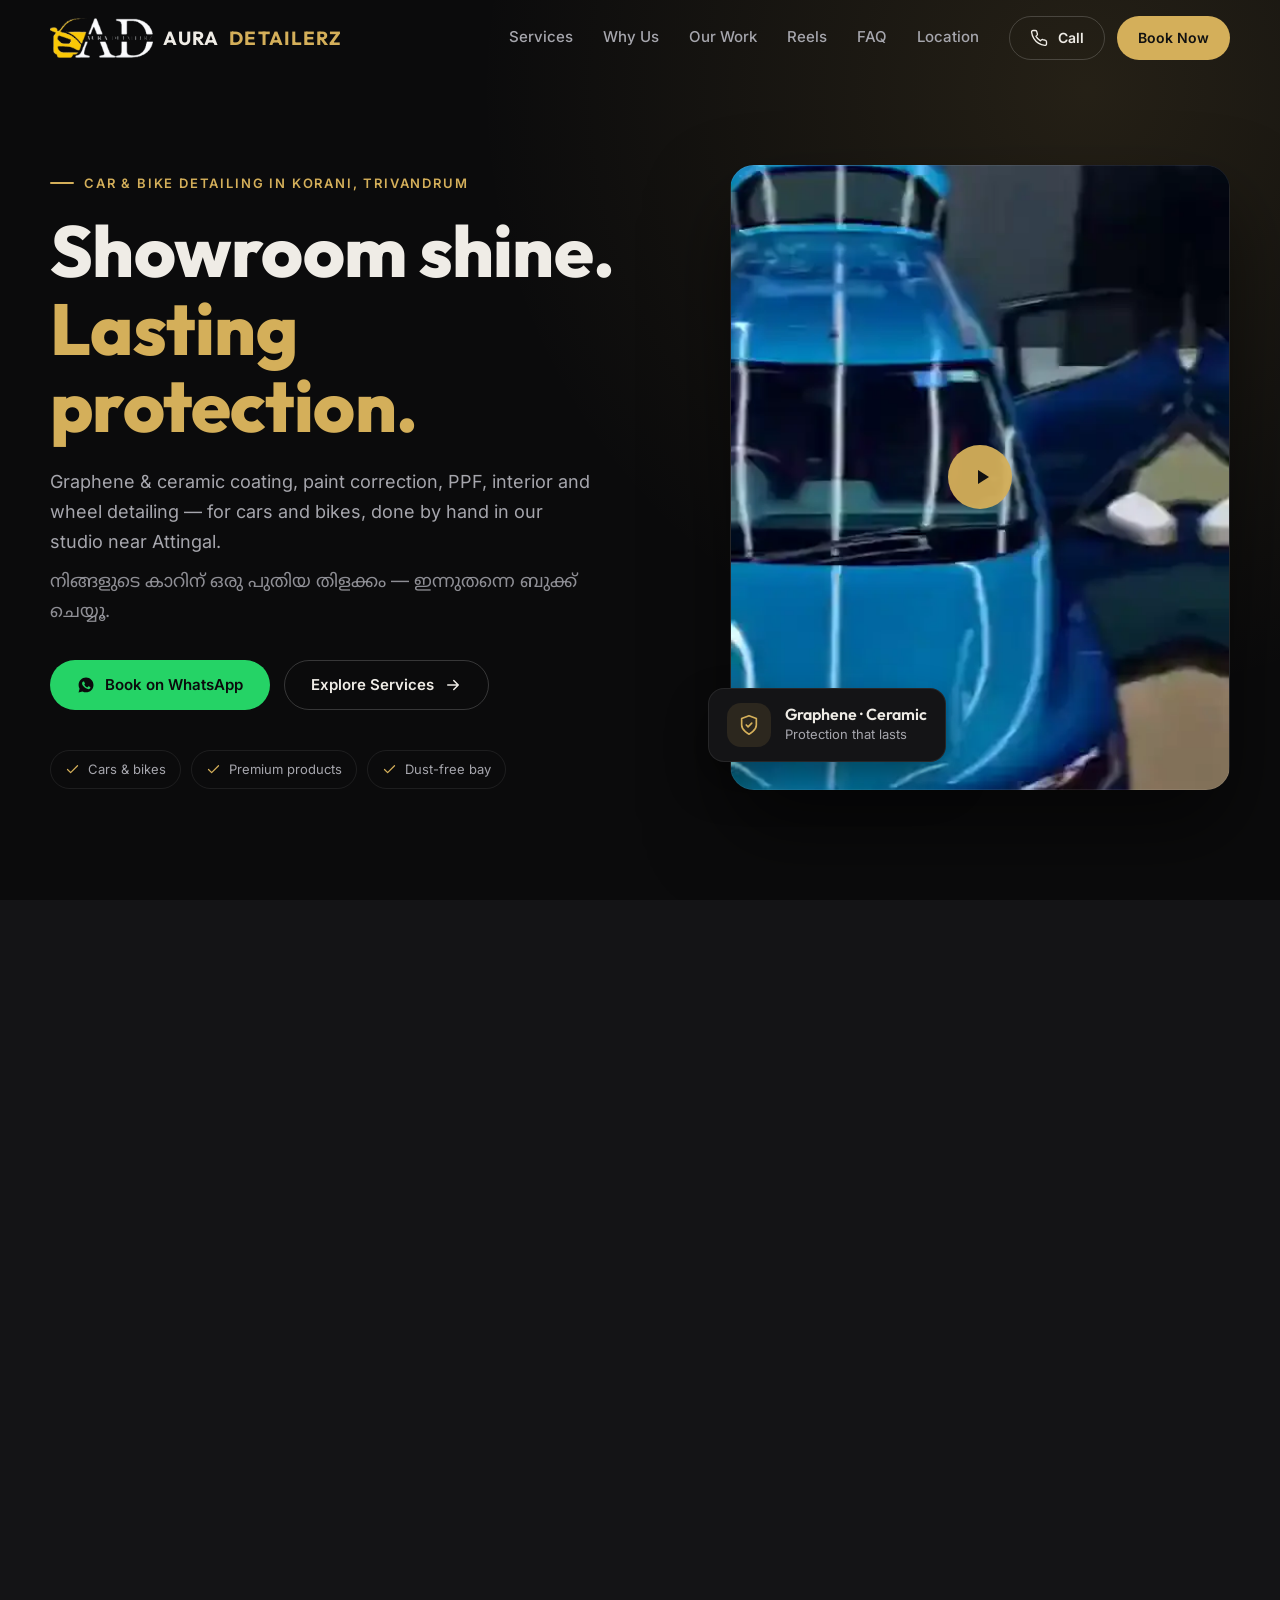
<file: index.html>
<!DOCTYPE html>
<html lang="en-IN">
<head>
<meta charset="UTF-8">
<meta http-equiv="Content-Security-Policy" content="default-src 'none'; script-src 'self'; style-src 'self'; img-src 'self' data:; media-src 'self'; font-src 'self'; connect-src 'self'; manifest-src 'self'; form-action 'none'; base-uri 'none'; object-src 'none'; frame-src 'none'; worker-src 'none'; upgrade-insecure-requests">
<meta name="referrer" content="strict-origin-when-cross-origin">
<meta name="viewport" content="width=device-width, initial-scale=1">
<title>Car &amp; Bike Detailing in Trivandrum | Aura Detailerz, Korani</title>
<meta name="description" content="Car &amp; bike detailing at Korani, Trivandrum (near Attingal): graphene &amp; ceramic coating, paint correction, PPF, interior &amp; wheel cleaning. Book on WhatsApp.">
<link rel="canonical" href="https://machinisthands.github.io/auradetailerz/">
<meta name="geo.region" content="IN-KL">
<meta name="geo.placename" content="Korani, Thiruvananthapuram">
<meta name="theme-color" content="#0B0B0C">
<meta property="og:type" content="website">
<meta property="og:site_name" content="Aura Detailerz">
<meta property="og:locale" content="en_IN">
<meta property="og:url" content="https://machinisthands.github.io/auradetailerz/">
<meta property="og:title" content="Aura Detailerz – Car &amp; Bike Detailing in Korani, Trivandrum">
<meta property="og:description" content="Graphene &amp; ceramic coating, paint correction, PPF, interior and wheel detailing. Book on WhatsApp.">
<meta property="og:image" content="https://machinisthands.github.io/auradetailerz/img/og-image.jpg">
<meta property="og:image:width" content="1200">
<meta property="og:image:height" content="630">
<meta property="og:image:alt" content="Aura Detailerz – car and bike detailing in Korani, Trivandrum">
<meta name="twitter:card" content="summary_large_image">
<link rel="icon" href="icon.png?v=4" type="image/png" sizes="192x192">
<link rel="icon" href="favicon.ico?v=4" sizes="any">
<link rel="icon" href="icon.svg?v=4" type="image/svg+xml">
<link rel="apple-touch-icon" href="apple-touch-icon.png?v=4">
<link rel="manifest" href="site.webmanifest?v=4">

<link rel="preload" as="image" href="img/hero-poster-v2.webp" fetchpriority="high">
<link rel="preload" as="font" type="font/woff2" href="fonts/inter.woff2" crossorigin>
<link rel="preload" as="font" type="font/woff2" href="fonts/outfit.woff2" crossorigin>

<script type="application/ld+json">
{
  "@context": "https://schema.org",
  "@graph": [
    {
      "@type": "WebSite",
      "@id": "https://machinisthands.github.io/auradetailerz/#website",
      "url": "https://machinisthands.github.io/auradetailerz/",
      "name": "Aura Detailerz",
      "inLanguage": "en-IN",
      "publisher": {
        "@id": "https://machinisthands.github.io/auradetailerz/#business"
      }
    },
    {
      "@type": "WebPage",
      "@id": "https://machinisthands.github.io/auradetailerz/#webpage",
      "url": "https://machinisthands.github.io/auradetailerz/",
      "name": "Car & Bike Detailing in Trivandrum | Aura Detailerz, Korani",
      "isPartOf": {
        "@id": "https://machinisthands.github.io/auradetailerz/#website"
      },
      "about": {
        "@id": "https://machinisthands.github.io/auradetailerz/#business"
      },
      "primaryImageOfPage": "https://machinisthands.github.io/auradetailerz/img/og-image.jpg",
      "inLanguage": "en-IN"
    },
    {
      "@type": "AutoWash",
      "@id": "https://machinisthands.github.io/auradetailerz/#business",
      "name": "Aura Detailerz",
      "description": "Car and bike detailing studio offering graphene and ceramic coating, paint correction, PPF, interior, wheel and bike detailing.",
      "url": "https://machinisthands.github.io/auradetailerz/",
      "logo": "https://machinisthands.github.io/auradetailerz/img/logo.png",
      "image": [
        "https://machinisthands.github.io/auradetailerz/img/og-image.jpg",
        "https://machinisthands.github.io/auradetailerz/img/kwid-front.webp",
        "https://machinisthands.github.io/auradetailerz/img/bike-ktm.webp",
        "https://machinisthands.github.io/auradetailerz/img/graphene-coating.webp"
      ],
      "telephone": "+91-80895-90368",
      "email": "auradetailerz@gmail.com",
      "address": {
        "@type": "PostalAddress",
        "streetAddress": "Pukayilathoppu, Korani",
        "addressLocality": "Thiruvananthapuram",
        "addressRegion": "Kerala",
        "addressCountry": "IN"
      },
      "areaServed": [
        {
          "@type": "City",
          "name": "Thiruvananthapuram"
        },
        {
          "@type": "City",
          "name": "Attingal"
        }
      ],
      "hasMap": "https://share.google/nrnpGfa8732DpCfRe",
      "sameAs": [
        "https://www.instagram.com/aura_detailerz"
      ],
      "contactPoint": [
        {
          "@type": "ContactPoint",
          "telephone": "+91-80895-90368",
          "contactType": "customer service",
          "availableLanguage": [
            "en",
            "ml"
          ]
        },
        {
          "@type": "ContactPoint",
          "telephone": "+91-90377-42115",
          "contactType": "reservations",
          "availableLanguage": [
            "en",
            "ml"
          ]
        }
      ],
      "hasOfferCatalog": {
        "@type": "OfferCatalog",
        "name": "Detailing services",
        "itemListElement": [
          {
            "@type": "Offer",
            "itemOffered": {
              "@type": "Service",
              "name": "Graphene & Ceramic Coating"
            }
          },
          {
            "@type": "Offer",
            "itemOffered": {
              "@type": "Service",
              "name": "Paint Correction"
            }
          },
          {
            "@type": "Offer",
            "itemOffered": {
              "@type": "Service",
              "name": "PPF Installation"
            }
          },
          {
            "@type": "Offer",
            "itemOffered": {
              "@type": "Service",
              "name": "Interior Detailing"
            }
          },
          {
            "@type": "Offer",
            "itemOffered": {
              "@type": "Service",
              "name": "Wheel & Tyre Detailing"
            }
          },
          {
            "@type": "Offer",
            "itemOffered": {
              "@type": "Service",
              "name": "Bike Detailing"
            }
          },
          {
            "@type": "Offer",
            "itemOffered": {
              "@type": "Service",
              "name": "Full Detail Package"
            }
          }
        ]
      },
      "alternateName": "Aura Detailerz Korani"
    },
    {
      "@type": "FAQPage",
      "@id": "https://machinisthands.github.io/auradetailerz/#faq",
      "mainEntity": [
        {
          "@type": "Question",
          "name": "Ceramic coating or PPF — which one do I need?",
          "acceptedAnswer": {
            "@type": "Answer",
            "text": "Ceramic coating adds gloss and makes the paint easy to clean. PPF is a physical film that protects against stone chips and scratches. Many owners combine both: PPF on high-impact areas, ceramic on the rest. We'll advise after inspecting your car."
          }
        },
        {
          "@type": "Question",
          "name": "Ceramic or graphene coating — what's the difference?",
          "acceptedAnswer": {
            "@type": "Answer",
            "text": "Both add gloss and a protective, water-repellent layer. Graphene coatings are a newer formulation known for strong water beading. We'll recommend the right one for your car and budget."
          }
        },
        {
          "@type": "Question",
          "name": "Do you detail bikes too?",
          "acceptedAnswer": {
            "@type": "Answer",
            "text": "Yes — from cruisers like the Royal Enfield Continental GT to superbikes like the KTM Duke. Foam wash, degreasing and coating are all available for bikes."
          }
        },
        {
          "@type": "Question",
          "name": "How long will my car be at the studio?",
          "acceptedAnswer": {
            "@type": "Answer",
            "text": "It depends on the service and your car's condition. Interior detailing is usually quicker; paint correction and coating jobs need more time for prep and curing. We'll give you a clear timeline when you book."
          }
        },
        {
          "@type": "Question",
          "name": "How do I book?",
          "acceptedAnswer": {
            "@type": "Answer",
            "text": "Use the booking form, message us on WhatsApp, or call either number. We'll confirm a slot and share the price before starting."
          }
        }
      ]
    },
    {
      "@type": "VideoObject",
      "name": "Renault Kwid transformation",
      "description": "Exterior and interior detailing of a Renault Kwid at Aura Detailerz.",
      "thumbnailUrl": "https://machinisthands.github.io/auradetailerz/img/kwid-front-400.webp",
      "contentUrl": "https://machinisthands.github.io/auradetailerz/video/kwid.mp4",
      "uploadDate": "2026-11-18",
      "duration": "PT35S",
      "publisher": {
        "@id": "https://machinisthands.github.io/auradetailerz/#business"
      }
    },
    {
      "@type": "VideoObject",
      "name": "Graphene coating water beading test",
      "description": "Water beading on blue paint after a graphene coating at Aura Detailerz.",
      "thumbnailUrl": "https://machinisthands.github.io/auradetailerz/img/graphene-coating-400.webp",
      "contentUrl": "https://machinisthands.github.io/auradetailerz/video/graphene.mp4",
      "uploadDate": "2026-11-18",
      "duration": "PT26S",
      "publisher": {
        "@id": "https://machinisthands.github.io/auradetailerz/#business"
      }
    },
    {
      "@type": "VideoObject",
      "name": "Wheel deep clean with iron remover",
      "description": "Alloy wheel decontamination with iron remover, foam and brushes (2x speed).",
      "thumbnailUrl": "https://machinisthands.github.io/auradetailerz/img/wheel-after-400.webp",
      "contentUrl": "https://machinisthands.github.io/auradetailerz/video/wheels.mp4",
      "uploadDate": "2026-11-18",
      "duration": "PT31S",
      "publisher": {
        "@id": "https://machinisthands.github.io/auradetailerz/#business"
      }
    },
    {
      "@type": "VideoObject",
      "name": "Royal Enfield Continental GT foam wash",
      "description": "Foam wash and detailing of a Royal Enfield Continental GT.",
      "thumbnailUrl": "https://machinisthands.github.io/auradetailerz/img/bike-re.webp",
      "contentUrl": "https://machinisthands.github.io/auradetailerz/video/bike-wash.mp4",
      "uploadDate": "2026-11-18",
      "duration": "PT25S",
      "publisher": {
        "@id": "https://machinisthands.github.io/auradetailerz/#business"
      }
    }
  ]
}
</script>

<link rel="stylesheet" href="css/style.css?v=8">
<script src="js/app.js?v=3" defer></script>
</head>
<body>
<svg class="sprite" width="0" height="0" aria-hidden="true">
  <symbol id="i-wa" viewBox="0 0 24 24"><path fill="currentColor" d="M12.04 2C6.58 2 2.13 6.45 2.13 11.91c0 1.75.46 3.45 1.32 4.95L2.05 22l5.25-1.38a9.9 9.9 0 0 0 4.74 1.21h.01c5.46 0 9.91-4.45 9.91-9.91C21.96 6.45 17.5 2 12.04 2Zm5.8 14.13c-.24.69-1.42 1.32-1.95 1.37-.5.05-.97.24-3.28-.68-2.78-1.1-4.54-3.95-4.68-4.13-.13-.18-1.12-1.49-1.12-2.84 0-1.35.71-2.02.96-2.29.25-.27.55-.34.73-.34h.52c.17 0 .4-.06.62.47.24.56.79 1.92.86 2.06.07.14.11.3.02.48-.09.18-.14.3-.27.46-.14.16-.29.36-.41.48-.14.14-.28.29-.12.56.16.27.71 1.17 1.52 1.9 1.05.93 1.93 1.22 2.2 1.36.27.14.43.11.59-.07.16-.18.68-.79.86-1.06.18-.27.36-.23.61-.14.25.09 1.58.75 1.85.88.27.14.45.2.52.32.07.11.07.66-.17 1.35Z"/></symbol>
  <symbol id="i-phone" viewBox="0 0 24 24"><path fill="none" stroke="currentColor" stroke-width="1.8" stroke-linecap="round" stroke-linejoin="round" d="M22 16.9v3a2 2 0 0 1-2.2 2 19.8 19.8 0 0 1-8.6-3.1 19.5 19.5 0 0 1-6-6A19.8 19.8 0 0 1 2.1 4.2 2 2 0 0 1 4.1 2h3a2 2 0 0 1 2 1.7c.1.9.4 1.8.7 2.7a2 2 0 0 1-.5 2.1L8 9.8a16 16 0 0 0 6 6l1.3-1.3a2 2 0 0 1 2.1-.4c.9.3 1.8.6 2.7.7a2 2 0 0 1 1.7 2Z"/></symbol>
  <symbol id="i-shield" viewBox="0 0 24 24"><path fill="none" stroke="currentColor" stroke-width="1.8" stroke-linejoin="round" d="M12 22s8-4 8-10V5l-8-3-8 3v7c0 6 8 10 8 10Z"/><path fill="none" stroke="currentColor" stroke-width="1.8" stroke-linecap="round" stroke-linejoin="round" d="m9 12 2 2 4-4"/></symbol>
  <symbol id="i-spark" viewBox="0 0 24 24"><path fill="none" stroke="currentColor" stroke-width="1.8" stroke-linejoin="round" d="M12 3l1.9 5.1L19 10l-5.1 1.9L12 17l-1.9-5.1L5 10l5.1-1.9L12 3ZM19 15l.8 2.2L22 18l-2.2.8L19 21l-.8-2.2L16 18l2.2-.8L19 15Z"/></symbol>
  <symbol id="i-layers" viewBox="0 0 24 24"><path fill="none" stroke="currentColor" stroke-width="1.8" stroke-linejoin="round" d="m12 2 10 5-10 5L2 7l10-5Z"/><path fill="none" stroke="currentColor" stroke-width="1.8" stroke-linejoin="round" d="m2 12 10 5 10-5M2 17l10 5 10-5"/></symbol>
  <symbol id="i-seat" viewBox="0 0 24 24"><path fill="none" stroke="currentColor" stroke-width="1.8" stroke-linecap="round" stroke-linejoin="round" d="M7 3h6a2 2 0 0 1 2 2v7H9L7 5V3ZM5 12h12a2 2 0 0 1 2 2v2H7a2 2 0 0 1-2-2v-2ZM8 16v5M16 16v5"/></symbol>
  <symbol id="i-wheel" viewBox="0 0 24 24"><circle cx="12" cy="12" r="9" fill="none" stroke="currentColor" stroke-width="1.8"/><circle cx="12" cy="12" r="2.5" fill="none" stroke="currentColor" stroke-width="1.8"/><path fill="none" stroke="currentColor" stroke-width="1.8" stroke-linecap="round" d="M12 3v6.5M12 14.5V21M3 12h6.5M14.5 12H21M5.6 5.6l4.6 4.6M13.8 13.8l4.6 4.6M18.4 5.6l-4.6 4.6M10.2 13.8l-4.6 4.6"/></symbol>
  <symbol id="i-bike" viewBox="0 0 24 24"><circle cx="5.5" cy="16" r="3.5" fill="none" stroke="currentColor" stroke-width="1.8"/><circle cx="18.5" cy="16" r="3.5" fill="none" stroke="currentColor" stroke-width="1.8"/><path fill="none" stroke="currentColor" stroke-width="1.8" stroke-linecap="round" stroke-linejoin="round" d="M5.5 16 9 9h6l3.5 7M15 9l-1.5-3H11M9 9l3 7h2"/></symbol>
  <symbol id="i-car" viewBox="0 0 24 24"><path fill="none" stroke="currentColor" stroke-width="1.8" stroke-linecap="round" stroke-linejoin="round" d="M5 17H3v-5l2-5h14l2 5v5h-2M5 12h14"/><circle cx="7.5" cy="17" r="2" fill="none" stroke="currentColor" stroke-width="1.8"/><circle cx="16.5" cy="17" r="2" fill="none" stroke="currentColor" stroke-width="1.8"/></symbol>
  <symbol id="i-check" viewBox="0 0 24 24"><path fill="none" stroke="currentColor" stroke-width="2" stroke-linecap="round" stroke-linejoin="round" d="M20 6 9 17l-5-5"/></symbol>
  <symbol id="i-pin" viewBox="0 0 24 24"><path fill="none" stroke="currentColor" stroke-width="1.8" stroke-linejoin="round" d="M12 22s7-6.2 7-12a7 7 0 1 0-14 0c0 5.8 7 12 7 12Z"/><circle cx="12" cy="10" r="2.5" fill="none" stroke="currentColor" stroke-width="1.8"/></symbol>
  <symbol id="i-ig" viewBox="0 0 24 24"><rect x="2.5" y="2.5" width="19" height="19" rx="5.5" fill="none" stroke="currentColor" stroke-width="1.8"/><circle cx="12" cy="12" r="4.2" fill="none" stroke="currentColor" stroke-width="1.8"/><circle cx="17.6" cy="6.4" r="1.2" fill="currentColor"/></symbol>
  <symbol id="i-mail" viewBox="0 0 24 24"><rect x="3" y="5" width="18" height="14" rx="2.5" fill="none" stroke="currentColor" stroke-width="1.8"/><path fill="none" stroke="currentColor" stroke-width="1.8" stroke-linejoin="round" d="m3.5 6.5 8.5 7 8.5-7"/></symbol>
  <symbol id="i-dust" viewBox="0 0 24 24"><path fill="none" stroke="currentColor" stroke-width="1.8" stroke-linecap="round" d="M3 7h12a3 3 0 1 0-3-3M3 12h16a3 3 0 1 1-3 3M3 17h8"/></symbol>
  <symbol id="i-award" viewBox="0 0 24 24"><circle cx="12" cy="9" r="6" fill="none" stroke="currentColor" stroke-width="1.8"/><path fill="none" stroke="currentColor" stroke-width="1.8" stroke-linejoin="round" d="M8.5 14 7 22l5-3 5 3-1.5-8"/></symbol>
  <symbol id="i-arrow" viewBox="0 0 24 24"><path fill="none" stroke="currentColor" stroke-width="2" stroke-linecap="round" stroke-linejoin="round" d="M5 12h14M13 6l6 6-6 6"/></symbol>
  <symbol id="i-menu" viewBox="0 0 24 24"><path fill="none" stroke="currentColor" stroke-width="2" stroke-linecap="round" d="M4 7h16M4 12h16M4 17h16"/></symbol>
</svg>

<a class="skip" href="#main">Skip to content</a>

<header class="site-header" id="header">
  <a href="#top" class="brand" aria-label="Aura Detailerz – home"><img src="img/logo.png" alt="" width="103" height="40">AURA <span>DETAILERZ</span></a>
  <nav class="nav" aria-label="Main">
    <a href="#services">Services</a>
    <a href="#why">Why Us</a>
    <a href="#work">Our Work</a>
    <a href="#reels">Reels</a>
    <a href="#faq">FAQ</a>
    <a href="#location">Location</a>
  </nav>
  <a href="tel:+919037742115" class="btn btn-outline"><svg aria-hidden="true"><use href="#i-phone"/></svg>Call</a>
  <a href="#book" class="btn btn-gold">Book Now</a>
  <button class="menu-btn" id="menuBtn" type="button" aria-label="Open menu" aria-controls="drawer" aria-expanded="false"><svg aria-hidden="true"><use href="#i-menu"/></svg></button>
</header>

<dialog class="drawer" id="drawer" aria-label="Menu">
  <form method="dialog"><button class="close" aria-label="Close menu">×</button></form>
  <nav aria-label="Mobile">
    <a href="#services">Services</a>
    <a href="#why">Why Us</a>
    <a href="#process">Process</a>
    <a href="#work">Our Work</a>
    <a href="#reels">Reels</a>
    <a href="#faq">FAQ</a>
    <a href="#location">Location</a>
  </nav>
  <a href="#book" class="btn btn-gold">Book a Session</a>
  <a href="tel:+919037742115" class="btn btn-outline"><svg aria-hidden="true"><use href="#i-phone"/></svg>+91 90377 42115</a>
</dialog>

<main id="main">

<section class="hero" id="top" aria-labelledby="hero-title">
  <div>
    <h1 class="eyebrow" id="hero-title">Car &amp; bike detailing in Korani, Trivandrum</h1>
    <p class="tagline">Showroom shine.<br><em>Lasting protection.</em></p>
    <p class="hero-sub">Graphene &amp; ceramic coating, paint correction, PPF, interior and wheel detailing — for cars and bikes, done by hand in our studio near Attingal.</p>
    <p class="hero-sub hero-ml" lang="ml">നിങ്ങളുടെ കാറിന് ഒരു പുതിയ തിളക്കം — ഇന്നുതന്നെ ബുക്ക് ചെയ്യൂ.</p>
    <p class="actions">
      <a href="https://wa.me/919037742115?text=Hi%20Aura%20Detailerz%2C%20I%20want%20to%20book%20a%20detailing%20session." target="_blank" rel="noopener noreferrer" class="btn btn-wa"><svg aria-hidden="true"><use href="#i-wa"/></svg>Book on WhatsApp</a>
      <a href="#services" class="btn btn-outline">Explore Services <svg aria-hidden="true"><use href="#i-arrow"/></svg></a>
    </p>
    <ul class="chips">
      <li><svg aria-hidden="true"><use href="#i-check"/></svg>Cars &amp; bikes</li>
      <li><svg aria-hidden="true"><use href="#i-check"/></svg>Premium products</li>
      <li><svg aria-hidden="true"><use href="#i-check"/></svg>Dust-free bay</li>
    </ul>
  </div>
  <figure class="hero-media">
    <video id="heroVideo" src="video/hero-v2.mp4" poster="img/hero-poster-v2.webp" width="480" height="854" autoplay muted loop playsinline preload="auto" aria-label="Cars and bikes being detailed at Aura Detailerz – tap to play or pause"></video>
    <figcaption><svg class="ico" aria-hidden="true"><use href="#i-shield"/></svg><span><b>Graphene · Ceramic</b>Protection that lasts</span></figcaption>
  </figure>
</section>

<section class="alt" id="services" aria-labelledby="services-title">
  <header class="section-head reveal">
    <p class="eyebrow">What we do</p>
    <h2 id="services-title">Car &amp; bike <span class="gold">detailing services</span></h2>
    <p class="lead">Professional car detailing in Trivandrum — every vehicle gets an inspection first, so we only recommend what your paint and interior actually need.</p>
  </header>
  <ul class="svc-grid">
    <li class="svc reveal">
      <svg class="ico" aria-hidden="true"><use href="#i-shield"/></svg>
      <h3>Graphene &amp; Ceramic Coating</h3>
      <p>A hard, glossy layer that makes water bead and roll off, guards against UV fading and makes washing easy.</p>
      <ul><li>Deep gloss finish</li><li>Strong water beading</li></ul>
      <a href="#book" data-service="Graphene / Ceramic Coating">Get a quote</a>
    </li>
    <li class="svc reveal">
      <svg class="ico" aria-hidden="true"><use href="#i-spark"/></svg>
      <h3>Paint Correction</h3>
      <p>Machine polishing in stages to remove swirl marks, light scratches and oxidation.</p>
      <ul><li>Swirl &amp; scratch removal</li><li>Restores depth and clarity</li></ul>
      <a href="#book" data-service="Paint Correction">Get a quote</a>
    </li>
    <li class="svc reveal">
      <svg class="ico" aria-hidden="true"><use href="#i-layers"/></svg>
      <h3>PPF Installation</h3>
      <p>Clear paint protection film that takes the hit from stone chips and road debris.</p>
      <ul><li>Full body or high-impact areas</li><li>Near-invisible finish</li></ul>
      <a href="#book" data-service="PPF Installation">Get a quote</a>
    </li>
    <li class="svc reveal">
      <svg class="ico" aria-hidden="true"><use href="#i-seat"/></svg>
      <h3>Interior Detailing</h3>
      <p>Deep cleaning and conditioning of seats, carpets, dashboard and every surface inside.</p>
      <ul><li>Seats, roof &amp; carpets</li><li>Odour removal</li></ul>
      <a href="#book" data-service="Interior Detailing">Get a quote</a>
    </li>
    <li class="svc reveal">
      <svg class="ico" aria-hidden="true"><use href="#i-wheel"/></svg>
      <h3>Wheel &amp; Tyre Detailing</h3>
      <p>Iron-fallout remover, foam and brushes to lift brake dust from every spoke, then a rich tyre dressing.</p>
      <ul><li>Brake dust &amp; iron removal</li><li>Tyre dressing finish</li></ul>
      <a href="#book" data-service="Wheel &amp; Tyre Detailing">Get a quote</a>
    </li>
    <li class="svc reveal">
      <svg class="ico" aria-hidden="true"><use href="#i-bike"/></svg>
      <h3>Bike Detailing</h3>
      <p>Foam wash, degreasing and detailing for superbikes, cruisers and everyday rides.</p>
      <ul><li>Foam &amp; pressure wash</li><li>Engine &amp; chain area cleaning</li></ul>
      <a href="#book" data-service="Bike Detailing">Get a quote</a>
    </li>
    <li class="svc featured reveal">
      <p class="tag">Most complete</p>
      <h3>Full Detail Package</h3>
      <p>Exterior wash and decontamination, paint enhancement, interior deep clean and a protective finish — the complete reset for your car, inside and out.</p>
      <a href="#book" class="btn btn-gold" data-service="Full Detail Package">Book the full package</a>
    </li>
  </ul>
</section>

<section class="why" id="why" aria-labelledby="why-title">
  <img class="reveal" src="img/kwid-front.webp" srcset="img/kwid-front-400.webp 400w, img/kwid-front.webp 720w" sizes="(max-width:860px) 100vw, 520px" width="720" height="1280" alt="Freshly detailed blue Renault Kwid inside the Aura Detailerz studio" loading="lazy" decoding="async">
  <div>
    <header class="reveal">
      <p class="eyebrow">Why Aura</p>
      <h2 id="why-title">Where passion meets <span class="gold">precision</span></h2>
      <p class="lead">We treat every car as if it were our own: careful prep, quality products and no shortcuts.</p>
    </header>
    <ul class="feats">
      <li class="reveal"><svg aria-hidden="true"><use href="#i-award"/></svg><h3>Trained detailers</h3>Hands-on experts in coatings and correction.</li>
      <li class="reveal"><svg aria-hidden="true"><use href="#i-spark"/></svg><h3>Premium products</h3>Professional-grade coatings, films and chemicals.</li>
      <li class="reveal"><svg aria-hidden="true"><use href="#i-dust"/></svg><h3>Dust-free bay</h3>A clean, controlled space for flawless results.</li>
      <li class="reveal"><svg aria-hidden="true"><use href="#i-car"/></svg><h3>Cars &amp; bikes</h3>Hatchbacks, SUVs, EVs, cruisers and superbikes.</li>
    </ul>
  </div>
</section>

<section class="alt" id="process" aria-labelledby="process-title">
  <header class="section-head center reveal">
    <p class="eyebrow">How it works</p>
    <h2 id="process-title">The Aura <span class="gold">process</span></h2>
  </header>
  <ol class="steps">
    <li class="reveal"><h3>Inspection</h3>We check paint condition, contaminants and your car's specific needs.</li>
    <li class="reveal"><h3>Preparation</h3>Deep wash, clay-bar decontamination and surface prep.</li>
    <li class="reveal"><h3>Treatment</h3>Careful application of your chosen service with premium products.</li>
    <li class="reveal"><h3>Delivery</h3>Final quality check and a walkthrough with care tips.</li>
  </ol>
</section>

<section id="work" aria-labelledby="work-title">
  <header class="section-head reveal">
    <p class="eyebrow">Our work</p>
    <h2 id="work-title">Real cars. <span class="gold">Real results.</span></h2>
    <p class="lead">Recent car and bike detailing jobs from our Korani studio — straight from our Instagram. Tap a photo to view it larger.</p>
  </header>
  <div class="gal">
    <a class="g wide reveal" href="img/emblem-before-after.webp"><img src="img/emblem-before-after.webp" srcset="img/emblem-before-after-400.webp 400w, img/emblem-before-after.webp 1080w" sizes="(max-width:1024px) 100vw, 580px" width="1080" height="585" alt="Toyota emblem before and after detailing" loading="lazy" decoding="async"><span class="cap">Emblem &amp; trim detailing<small>Toyota · before / after</small></span></a>
    <a class="g tall reveal" href="img/kwid-front.webp"><img src="img/kwid-front-400.webp" width="400" height="711" alt="Blue Renault Kwid after full detailing" loading="lazy" decoding="async"><span class="cap">Full detail<small>Renault Kwid</small></span></a>
    <a class="g tall reveal" href="img/graphene-coating.webp"><img src="img/graphene-coating-400.webp" width="400" height="711" alt="Water beading on blue paint after graphene coating" loading="lazy" decoding="async"><span class="cap">Graphene coating<small>Water beading test</small></span></a>
    <div class="g wide pair reveal">
      <img src="img/wheel-before-400.webp" width="400" height="711" alt="Wheel covered in iron remover during cleaning" loading="lazy" decoding="async">
      <img src="img/wheel-after-400.webp" width="400" height="711" alt="Clean alloy wheel with dressed tyre" loading="lazy" decoding="async">
      <span class="tag-b">Before</span><span class="tag-a">After</span>
      <span class="cap">Wheel &amp; tyre detailing<small>Iron decontamination</small></span>
    </div>
    <a class="g tall reveal" href="img/kwid-interior.webp"><img src="img/kwid-interior-400.webp" width="400" height="711" alt="Clean black and red car seats" loading="lazy" decoding="async"><span class="cap">Interior<small>Seats &amp; cabin</small></span></a>
    <a class="g tall reveal" href="img/bike-ktm-clean.webp"><img src="img/bike-ktm-clean-400.webp" width="400" height="711" alt="KTM Duke after detailing in the studio" loading="lazy" decoding="async"><span class="cap">Bike detailing<small>KTM Duke</small></span></a>
    <a class="g wide reveal" href="img/bike-re.webp"><img src="img/bike-re.webp" width="360" height="640" alt="Royal Enfield Continental GT after wash" loading="lazy" decoding="async" class="op35"><span class="cap">Foam wash &amp; detail<small>Royal Enfield Continental GT</small></span></a>
    <a class="g wide reveal" href="img/bike-ktm.webp"><img src="img/bike-ktm.webp" srcset="img/bike-ktm-400.webp 400w, img/bike-ktm.webp 720w" sizes="(max-width:1024px) 100vw, 580px" width="720" height="1280" alt="KTM Duke getting a pressure wash in the studio" loading="lazy" decoding="async" class="op60"><span class="cap">Studio wash<small>KTM Duke</small></span></a>
  </div>
</section>

<section class="alt" id="reels" aria-labelledby="reels-title">
  <header class="section-head reveal">
    <p class="eyebrow">Watch</p>
    <h2 id="reels-title">From our <span class="gold">reels</span></h2>
    <p class="lead">Tap a video to play with sound.</p>
  </header>
  <div class="reel-grid">
    <figure class="reel reveal"><video src="video/kwid.mp4" poster="img/kwid-front-400.webp" width="480" height="854" preload="none" playsinline controls></video><figcaption>Kwid transformation<small>Exterior + interior</small></figcaption></figure>
    <figure class="reel reveal"><video src="video/graphene.mp4" poster="img/graphene-coating-400.webp" width="480" height="854" preload="none" playsinline controls></video><figcaption>Graphene coating<small>Water beading test</small></figcaption></figure>
    <figure class="reel reveal"><video src="video/wheels.mp4" poster="img/wheel-after-400.webp" width="480" height="854" preload="none" playsinline controls></video><figcaption>Wheel deep clean<small>Iron remover &amp; foam · 2× speed</small></figcaption></figure>
    <figure class="reel reveal"><video src="video/bike-wash.mp4" poster="img/bike-re.webp" width="360" height="640" preload="none" playsinline controls></video><figcaption>Continental GT wash<small>Foam &amp; detail</small></figcaption></figure>
  </div>
  <aside class="ig-strip reveal">
    <p><strong>More on Instagram</strong>New transformations every week at @aura_detailerz</p>
    <a href="https://www.instagram.com/aura_detailerz" target="_blank" rel="noopener noreferrer" class="btn btn-gold"><svg aria-hidden="true"><use href="#i-ig"/></svg>Follow us</a>
  </aside>
</section>

<!-- REVIEWS: add real customer reviews here (Google / Instagram), with permission. -->

<section class="book" id="book" aria-labelledby="book-title">
  <div class="reveal">
    <p class="eyebrow">Book a session</p>
    <h2 id="book-title">Ready to <span class="gold">transform</span> your car?</h2>
    <p class="lead">Fill in a few details and we'll reply on WhatsApp with availability and a quote.</p>
    <p class="lead" lang="ml">സ്ലോട്ടുകൾ പരിമിതമാണ് — ഇന്നുതന്നെ ബുക്ക് ചെയ്യൂ.</p>
    <address class="contacts">
      <a href="tel:+919037742115"><svg class="ico" aria-hidden="true"><use href="#i-phone"/></svg><span><small>Call</small>+91 90377 42115</span></a>
      <a href="tel:+918089590368"><svg class="ico" aria-hidden="true"><use href="#i-phone"/></svg><span><small>Call</small>+91 80895 90368</span></a>
      <a href="mailto:auradetailerz@gmail.com"><svg class="ico" aria-hidden="true"><use href="#i-mail"/></svg><span><small>Email</small>auradetailerz@gmail.com</span></a>
      <a href="https://www.instagram.com/aura_detailerz" target="_blank" rel="noopener noreferrer"><svg class="ico" aria-hidden="true"><use href="#i-ig"/></svg><span><small>Instagram</small>@aura_detailerz</span></a>
    </address>
  </div>
  <form id="bookForm" class="reveal" aria-label="Booking request">
    <label>Your name<input name="name" autocomplete="name" required minlength="2" maxlength="60" placeholder="e.g. Arun"></label>
    <label>Car / bike model<input name="car" required minlength="2" maxlength="60" autocomplete="off" placeholder="e.g. Hyundai Creta"></label>
    <label>Service
      <select name="service">
        <option>Graphene / Ceramic Coating</option><option>Paint Correction</option><option>PPF Installation</option><option>Interior Detailing</option><option>Wheel &amp; Tyre Detailing</option><option>Bike Detailing</option><option>Full Detail Package</option><option>Not sure – need advice</option>
      </select>
    </label>
    <label>Preferred date<input name="date" type="date"></label>
    <label class="full">Anything else? <span class="opt">(optional)</span><textarea name="note" maxlength="500" placeholder="Scratches, stains, specific concerns…"></textarea></label>
    <button class="btn btn-wa full" type="submit"><svg aria-hidden="true"><use href="#i-wa"/></svg>Send on WhatsApp</button>
    <p class="full">Opens WhatsApp with your details filled in. Nothing is stored on this site.</p>
  </form>
</section>

<section class="alt faq" id="faq" aria-labelledby="faq-title">
  <header class="section-head center reveal">
    <p class="eyebrow">FAQ</p>
    <h2 id="faq-title">Common <span class="gold">questions</span></h2>
  </header>
  <details><summary>Ceramic coating or PPF — which one do I need?</summary><p>Ceramic coating adds gloss and makes the paint easy to clean. PPF is a physical film that protects against stone chips and scratches. Many owners combine both: PPF on high-impact areas, ceramic on the rest. We'll advise after inspecting your car.</p></details>
  <details><summary>Ceramic or graphene coating — what's the difference?</summary><p>Both add gloss and a protective, water-repellent layer. Graphene coatings are a newer formulation known for strong water beading. We'll recommend the right one for your car and budget.</p></details>
  <details><summary>Do you detail bikes too?</summary><p>Yes — from cruisers like the Royal Enfield Continental GT to superbikes like the KTM Duke. Foam wash, degreasing and coating are all available for bikes.</p></details>
  <details><summary>How long will my car be at the studio?</summary><p>It depends on the service and your car's condition. Interior detailing is usually quicker; paint correction and coating jobs need more time for prep and curing. We'll give you a clear timeline when you book.</p></details>
  <details><summary>How do I book?</summary><p>Use the booking form, message us on WhatsApp, or call either number. We'll confirm a slot and share the price before starting.</p></details>
</section>

<section class="location" id="location" aria-labelledby="loc-title">
  <div class="loc-card reveal">
    <p class="eyebrow">Visit us</p>
    <h2 id="loc-title">Aura Detailerz, Korani</h2>
    <address>Pukayilathoppu, Korani<br>Thiruvananthapuram (Trivandrum), Kerala</address>
    <a href="https://share.google/nrnpGfa8732DpCfRe" target="_blank" rel="noopener noreferrer" class="btn btn-gold"><svg aria-hidden="true"><use href="#i-pin"/></svg>Directions on Google Maps</a>
  </div>
  <a class="map reveal" href="https://share.google/nrnpGfa8732DpCfRe" target="_blank" rel="noopener noreferrer" aria-label="Open Aura Detailerz location in Google Maps">
    <svg aria-hidden="true"><use href="#i-pin"/></svg>
    <span><small>Google Maps</small>Aura Detailerz, Korani<em>Open in Google Maps →</em></span>
  </a>
</section>

<section class="cta reveal" aria-labelledby="cta-title">
  <h2 id="cta-title">Your car deserves the Aura finish.</h2>
  <p>Talk to us today — we'll recommend the right treatment for your car.</p>
  <a href="https://wa.me/919037742115?text=Hi%20Aura%20Detailerz%2C%20I%20want%20to%20book%20a%20detailing%20session." target="_blank" rel="noopener noreferrer" class="btn btn-dark"><svg aria-hidden="true"><use href="#i-wa"/></svg>WhatsApp us</a>
  <a href="tel:+918089590368" class="btn btn-dark"><svg aria-hidden="true"><use href="#i-phone"/></svg>+91 80895 90368</a>
</section>

</main>

<footer class="site-footer">
  <div>
    <a href="#top" class="brand"><img src="img/logo.png" alt="" width="103" height="40" loading="lazy">AURA <span>DETAILERZ</span></a>
    <p>Car &amp; bike detailing studio at Korani, Trivandrum, near Attingal — graphene &amp; ceramic coating, PPF, paint correction and interior care.</p>
  </div>
  <nav aria-label="Services">
    <h2>Services</h2>
    <ul>
      <li><a href="#services">Graphene &amp; Ceramic Coating</a></li>
      <li><a href="#services">Paint Correction</a></li>
      <li><a href="#services">PPF Installation</a></li>
      <li><a href="#services">Interior Detailing</a></li>
      <li><a href="#services">Bike Detailing</a></li>
    </ul>
  </nav>
  <nav aria-label="Explore">
    <h2>Explore</h2>
    <ul>
      <li><a href="#why">Why Us</a></li>
      <li><a href="#work">Our Work</a></li>
      <li><a href="#reels">Reels</a></li>
      <li><a href="#faq">FAQ</a></li>
      <li><a href="#book">Book Now</a></li>
    </ul>
  </nav>
  <div>
    <h2>Contact</h2>
    <address><ul>
      <li><a href="tel:+919037742115">+91 90377 42115</a></li>
      <li><a href="tel:+918089590368">+91 80895 90368</a></li>
      <li><a href="mailto:auradetailerz@gmail.com">auradetailerz@gmail.com</a></li>
      <li><a href="https://www.instagram.com/aura_detailerz" target="_blank" rel="noopener noreferrer">@aura_detailerz</a></li>
      <li><a href="#location">Pukayilathoppu, Korani</a></li>
    </ul></address>
  </div>
  <p class="legal"><span>© <span id="year">2026</span> <span class="brand-name">Aura Detailerz</span>. All rights reserved.</span><span class="credit">Website by <a href="https://machinisthands.blogspot.com/" target="_blank" rel="noopener noreferrer">Machinist Hands</a></span></p>
</footer>

<nav class="action-bar" aria-label="Quick contact">
  <a href="tel:+919037742115" class="btn btn-outline"><svg aria-hidden="true"><use href="#i-phone"/></svg>Call</a>
  <a href="https://wa.me/919037742115?text=Hi%20Aura%20Detailerz%2C%20I%20want%20to%20book%20a%20detailing%20session." target="_blank" rel="noopener noreferrer" class="btn btn-wa"><svg aria-hidden="true"><use href="#i-wa"/></svg>WhatsApp</a>
</nav>

<dialog class="lb" id="lb" aria-label="Image preview">
  <form method="dialog"><button aria-label="Close">×</button></form>
  <img id="lbImg" alt="">
</dialog>

</body>
</html>
</file>
<file: css/style.css>
@font-face{font-family:'Inter';font-style:normal;font-weight:100 900;font-display:swap;src:url(../fonts/inter.woff2) format('woff2');unicode-range:U+0000-00FF,U+0131,U+0152-0153,U+02BB-02BC,U+02C6,U+02DA,U+02DC,U+0304,U+0308,U+0329,U+2000-206F,U+20AC,U+2122,U+2191,U+2193,U+2212,U+2215,U+FEFF,U+FFFD}
@font-face{font-family:'Outfit';font-style:normal;font-weight:100 900;font-display:swap;src:url(../fonts/outfit.woff2) format('woff2');unicode-range:U+0000-00FF,U+0131,U+0152-0153,U+02BB-02BC,U+02C6,U+02DA,U+02DC,U+0304,U+0308,U+0329,U+2000-206F,U+20AC,U+2122,U+2191,U+2193,U+2212,U+2215,U+FEFF,U+FFFD}
@font-face{font-family:'Noto Sans Malayalam';font-style:normal;font-weight:400;font-display:swap;src:url(../fonts/noto-sans-malayalam.woff2) format('woff2');unicode-range:U+0307,U+0323,U+0951-0952,U+0964-0965,U+0D00-0D7F,U+1CDA,U+1CF2,U+200C-200D,U+20B9,U+25CC,U+A830-A832}
*,*::before,*::after{box-sizing:border-box;margin:0;padding:0}
:root{
  --bg:#0B0B0C;--surface:#141416;--line:rgba(255,255,255,.08);
  --gold:#D4AF5A;--gold-2:#E9C979;--gold-soft:rgba(212,175,90,.12);
  --text:#EFECE6;--muted:#A6A6AD;--wa:#25D366;
  --r:16px;--pad:max(24px,calc((100% - 1180px)/2));
  --head:'Outfit',system-ui,sans-serif;--body:'Inter',system-ui,sans-serif;
}
html{scroll-behavior:smooth;scroll-padding-top:84px}
body{background:var(--bg);color:var(--text);font:16px/1.65 var(--body);-webkit-font-smoothing:antialiased}
img,video,svg{display:block;max-width:100%}
img,video{height:auto}
a{color:inherit}
ul,ol{list-style:none}
address{font-style:normal}
[lang="ml"]{font-family:'Noto Sans Malayalam',var(--body)}
h1,h2,h3{font-family:var(--head);line-height:1.12;letter-spacing:-.01em;font-weight:700}
h2{font-size:clamp(30px,4.2vw,46px);margin:14px 0}
h3{font-size:20px;font-weight:600}
.gold{color:var(--gold)}
.sprite{position:absolute}
.op35{object-position:center 35%}
.op60{object-position:center 60%}
.skip{position:absolute;left:12px;top:-60px;z-index:999;background:var(--gold);color:#111;padding:10px 16px;border-radius:8px;font-weight:600}
.skip:focus{top:12px}
:focus-visible{outline:2px solid var(--gold);outline-offset:3px;border-radius:6px}

/* Layout: sections carry their own gutter (no wrapper divs) */
main>section,.site-footer{padding:96px var(--pad)}
main>section:nth-of-type(n+2){content-visibility:auto;contain-intrinsic-size:auto 900px}
.alt{background:var(--surface)}
.eyebrow{display:inline-flex;align-items:center;gap:10px;font-size:13px;font-weight:600;letter-spacing:.14em;text-transform:uppercase;color:var(--gold)}
.eyebrow::before{content:"";width:24px;height:2px;background:var(--gold);border-radius:2px}
.lead{color:var(--muted);font-size:17px;max-width:620px}
.section-head{margin-bottom:52px}
.center{text-align:center}
.center .lead{margin-inline:auto}

/* Buttons */
.btn{display:inline-flex;align-items:center;justify-content:center;gap:10px;min-height:50px;padding:0 26px;border-radius:999px;font:600 15px var(--body);text-decoration:none;border:1px solid transparent;cursor:pointer;transition:transform .2s,background .2s,border-color .2s,color .2s}
.btn svg{width:18px;height:18px;flex-shrink:0}
.btn-gold{background:var(--gold);color:#111}
.btn-gold:hover{background:var(--gold-2);transform:translateY(-2px)}
.btn-outline{border-color:rgba(255,255,255,.18);background:transparent;color:var(--text)}
.btn-outline:hover{border-color:var(--gold);color:var(--gold)}
.btn-wa{background:var(--wa);color:#0B0B0C}
.btn-wa:hover{filter:brightness(1.07);transform:translateY(-2px)}
.btn-dark{background:#111;color:var(--gold)}
.btn-dark:hover{transform:translateY(-2px)}

/* Icon tiles: the svg itself is the tile */
.ico{width:52px;height:52px;padding:13px;border-radius:14px;background:var(--gold-soft);color:var(--gold)}

/* Header */
.site-header{position:fixed;inset:0 0 auto;z-index:100;height:76px;display:flex;align-items:center;gap:12px;padding:0 var(--pad);border-bottom:1px solid transparent;transition:background .3s,border-color .3s}
.site-header.scrolled{background:rgba(11,11,12,.9);backdrop-filter:blur(14px);-webkit-backdrop-filter:blur(14px);border-color:var(--line)}
.brand{display:flex;align-items:center;gap:10px;margin-right:auto;text-decoration:none;font:700 19px var(--head);letter-spacing:.06em}
.brand img{height:40px;width:auto}
.brand span{color:var(--gold)}
.nav{display:flex;gap:30px;margin-right:18px}
.nav a{text-decoration:none;font-size:15px;font-weight:500;color:var(--muted);transition:color .2s}
.nav a:hover{color:var(--text)}
.site-header .btn{min-height:44px;padding:0 20px;font-size:14px}
.menu-btn{display:none;width:44px;height:44px;border-radius:12px;border:1px solid var(--line);background:var(--surface);color:var(--text);cursor:pointer;place-items:center}
.menu-btn svg{width:22px;height:22px}

/* Drawer (native dialog) */
.drawer{margin:0 0 0 auto;height:100%;max-height:none;width:min(320px,86vw);border:0;background:var(--surface);color:var(--text);padding:24px;flex-direction:column;gap:4px}
.drawer[open]{display:flex;animation:slide .25s ease}
.drawer::backdrop{background:rgba(0,0,0,.6)}
@keyframes slide{from{transform:translateX(100%)}}
.drawer .close{align-self:flex-end;width:44px;height:44px;border-radius:12px;border:1px solid var(--line);background:transparent;color:var(--text);font-size:22px;cursor:pointer;margin-bottom:10px}
.drawer nav a{display:block;padding:14px 4px;text-decoration:none;font-size:18px;font-weight:500;border-bottom:1px solid var(--line)}
.drawer .btn{margin-top:16px}

/* Hero */
.hero{min-height:100svh;padding-top:150px!important;display:grid;grid-template-columns:1.1fr .9fr;gap:64px;align-items:center;background:radial-gradient(circle at 85% 10%,rgba(212,175,90,.13),transparent 45%)}
.hero h1.eyebrow{font:600 13px/1.4 var(--body);letter-spacing:.14em}
.tagline{font:800 clamp(40px,6vw,72px)/1.08 var(--head);letter-spacing:-.01em;margin:20px 0 22px}
.tagline em{font-style:normal;color:var(--gold)}
.hero-sub{font-size:18px;color:var(--muted);max-width:540px;margin-bottom:10px}
.hero-ml{opacity:.85;margin-bottom:34px}
.actions{display:flex;flex-wrap:wrap;gap:14px;margin-bottom:40px}
.chips{display:flex;flex-wrap:wrap;gap:10px}
.chips li{display:inline-flex;align-items:center;gap:8px;padding:8px 14px;border:1px solid var(--line);border-radius:999px;font-size:13px;color:var(--muted)}
.chips svg{width:15px;height:15px;color:var(--gold)}
.hero-media{position:relative;justify-self:end;width:100%;max-width:500px}
.hero-media video{width:100%;aspect-ratio:4/5;object-fit:cover;border-radius:24px;border:1px solid var(--line);box-shadow:0 40px 80px rgba(0,0,0,.5);cursor:pointer;
  /* tiny blurred preview shown instant, then the sharp poster, then the video */
  background:url(../img/hero-poster-v2.webp) center/cover no-repeat,#141416 url([data-uri]) center/cover no-repeat}
.hero-media.paused::after{content:"";position:absolute;left:50%;top:50%;width:64px;height:64px;transform:translate(-50%,-50%);border-radius:50%;pointer-events:none;background:rgba(212,175,90,.95) url("data:image/svg+xml,%3Csvg xmlns='http://www.w3.org/2000/svg' viewBox='0 0 24 24'%3E%3Cpath d='M8 5v14l11-7z' fill='%23111'/%3E%3C/svg%3E") 55% 50%/24px no-repeat}
.hero-media figcaption{position:absolute;left:-22px;bottom:28px;display:flex;gap:14px;align-items:center;background:var(--surface);border:1px solid var(--line);border-radius:16px;padding:14px 18px;font-size:13px;color:var(--muted);box-shadow:0 20px 40px rgba(0,0,0,.45)}
.hero-media figcaption .ico{width:44px;height:44px;padding:11px}
.hero-media figcaption b{display:block;font:600 16px var(--head);color:var(--text)}

/* Services */
.svc-grid{display:grid;grid-template-columns:repeat(3,1fr);gap:20px}
.svc{display:flex;flex-direction:column;background:var(--bg);border:1px solid var(--line);border-radius:var(--r);padding:30px;transition:border-color .25s,transform .25s}
.svc:hover{border-color:rgba(212,175,90,.45);transform:translateY(-4px)}
.svc .ico{margin-bottom:22px}
.svc h3{font-size:21px;margin-bottom:10px}
.svc>p{color:var(--muted);font-size:15px;margin-bottom:20px;flex:1}
.svc ul{display:grid;gap:8px;margin-bottom:24px;font-size:14px}
.svc li::before{content:"";display:inline-block;width:6px;height:6px;border-radius:50%;background:var(--gold);margin:0 10px 2px 0}
.svc a:not(.btn){font-weight:600;font-size:14px;color:var(--gold);text-decoration:none}
.svc a:not(.btn)::after{content:" →"}
.svc.featured{grid-column:1/-1;background:linear-gradient(135deg,#1d1a12,#0f0f10 60%);border-color:rgba(212,175,90,.35)}
.svc.featured .tag{align-self:flex-start;font-size:12px;font-weight:600;letter-spacing:.08em;text-transform:uppercase;background:var(--gold);color:#111;padding:5px 10px;border-radius:999px;margin-bottom:16px}
.svc.featured .btn{align-self:flex-start}

/* Why */
.why{display:grid;grid-template-columns:.95fr 1.05fr;gap:64px;align-items:center}
.why>img{width:100%;aspect-ratio:1;object-fit:cover;object-position:center 30%;border-radius:24px;border:1px solid var(--line)}
.feats{display:grid;grid-template-columns:1fr 1fr;gap:18px;margin-top:34px}
.feats li{padding:20px;border:1px solid var(--line);border-radius:14px;background:var(--surface);font-size:14px;color:var(--muted)}
.feats svg{width:24px;height:24px;color:var(--gold);margin-bottom:12px}
.feats h3{font-size:17px;color:var(--text);margin-bottom:4px}

/* Process: numbers via CSS counter */
.steps{display:grid;grid-template-columns:repeat(4,1fr);gap:20px;counter-reset:s}
.steps li{counter-increment:s;padding:28px;border-radius:var(--r);border:1px solid var(--line);background:var(--bg);font-size:14px;color:var(--muted)}
.steps li::before{content:"0" counter(s);display:block;font:800 44px/1 var(--head);color:transparent;-webkit-text-stroke:1px var(--gold);margin-bottom:18px}
.steps h3{font-size:19px;color:var(--text);margin-bottom:8px}

/* Gallery */
.gal{display:grid;grid-template-columns:repeat(4,1fr);grid-auto-rows:220px;grid-auto-flow:dense;gap:14px}
.g{position:relative;overflow:hidden;border-radius:18px;border:1px solid var(--line);background:var(--surface);text-decoration:none}
.g img{width:100%;height:100%;object-fit:cover;transition:transform .6s ease}
a.g{cursor:zoom-in}
a.g:hover img{transform:scale(1.05)}
.g .cap{position:absolute;inset:auto 0 0;padding:28px 16px 14px;background:linear-gradient(transparent,rgba(0,0,0,.85));font-size:14px;font-weight:600}
.g small{display:block;font-weight:400;color:var(--muted);font-size:12px}
.wide{grid-column:span 2}
.tall{grid-row:span 2}
.pair{display:grid;grid-template-columns:1fr 1fr;gap:3px}
.tag-b,.tag-a{position:absolute;top:12px;font-size:11px;font-weight:700;letter-spacing:.1em;text-transform:uppercase;padding:5px 10px;border-radius:999px}
.tag-b{left:12px;background:rgba(0,0,0,.7)}
.tag-a{left:calc(50% + 12px);background:var(--gold);color:#111}

/* Reels */
.reel-grid{display:grid;grid-template-columns:repeat(4,1fr);gap:18px}
.reel{position:relative}
.reel video{width:100%;aspect-ratio:9/16;object-fit:cover;border-radius:20px;border:1px solid var(--line);background:#000;cursor:pointer}
.reel::after{content:"";position:absolute;left:50%;top:calc(50% - 22px);width:62px;height:62px;transform:translate(-50%,-50%);border-radius:50%;pointer-events:none;background:rgba(212,175,90,.95) url("data:image/svg+xml,%3Csvg xmlns='http://www.w3.org/2000/svg' viewBox='0 0 24 24'%3E%3Cpath d='M8 5v14l11-7z' fill='%23111'/%3E%3C/svg%3E") 55% 50%/24px no-repeat;transition:opacity .2s}
.reel.playing::after{opacity:0}
.reel figcaption{padding:12px 4px 0;font:600 16px var(--head)}
.reel figcaption small{display:block;font:400 13px var(--body);color:var(--muted)}
.ig-strip{margin-top:40px;display:flex;flex-wrap:wrap;gap:20px;align-items:center;justify-content:space-between;padding:26px 30px;border-radius:20px;border:1px solid var(--line);background:linear-gradient(120deg,#1a1410,#141416 60%);color:var(--muted)}
.ig-strip strong{display:block;font:700 22px var(--head);color:var(--text)}

/* Booking */
.book{display:grid;grid-template-columns:.9fr 1.1fr;gap:56px;align-items:start}
.contacts{display:grid;gap:14px;margin-top:30px}
.contacts a{display:flex;gap:14px;align-items:center;padding:16px 18px;border:1px solid var(--line);border-radius:14px;background:var(--bg);text-decoration:none;font-weight:600;transition:border-color .2s}
.contacts a:hover{border-color:rgba(212,175,90,.45)}
.contacts .ico{width:42px;height:42px;padding:11px;flex-shrink:0}
.contacts small{display:block;color:var(--muted);font-size:13px;font-weight:400}
.book form{display:grid;grid-template-columns:1fr 1fr;gap:18px 16px;background:var(--bg);border:1px solid var(--line);border-radius:24px;padding:32px}
.book label{display:grid;gap:8px;font-size:14px;font-weight:500}
.book .full{grid-column:1/-1}
.book input,.book select,.book textarea{width:100%;min-height:50px;padding:12px 16px;border-radius:12px;border:1px solid rgba(255,255,255,.14);background:var(--surface);color:var(--text);font:16px var(--body)}
.book textarea{min-height:96px;resize:vertical}
.book input:focus,.book select:focus,.book textarea:focus{outline:none;border-color:var(--gold);box-shadow:0 0 0 3px var(--gold-soft)}
.book form p{font-size:13px;color:var(--muted);text-align:center}
.opt{color:var(--muted);font-weight:400}

/* FAQ */
.faq details{max-width:820px;margin:0 auto 12px;border:1px solid var(--line);border-radius:14px;background:var(--surface);padding:0 22px}
.faq summary{list-style:none;cursor:pointer;padding:20px 0;font-weight:600;font-size:17px;display:flex;justify-content:space-between;gap:16px}
.faq summary::-webkit-details-marker{display:none}
.faq summary::after{content:"+";font-size:24px;line-height:1;color:var(--gold);transition:transform .2s}
.faq details[open] summary::after{transform:rotate(45deg)}
.faq details p{color:var(--muted);padding-bottom:20px}

/* Location */
.location{display:grid;grid-template-columns:1fr 1.3fr;gap:24px;padding-top:0!important}
.loc-card{border:1px solid var(--line);border-radius:24px;padding:32px;background:var(--surface);color:var(--muted)}
.location h2{font-size:24px;color:var(--text);margin:14px 0}
.loc-card .btn{margin-top:24px}
.map{position:relative;display:flex;flex-direction:column;align-items:center;justify-content:center;gap:22px;min-height:340px;border-radius:24px;border:1px solid var(--line);text-decoration:none;
  background:radial-gradient(circle at 50% 42%,rgba(212,175,90,.18),transparent 45%),linear-gradient(rgba(255,255,255,.045) 1px,transparent 1px) 0 0/44px 44px,linear-gradient(90deg,rgba(255,255,255,.045) 1px,transparent 1px) 0 0/44px 44px,linear-gradient(28deg,transparent 46%,rgba(255,255,255,.07) 46.5% 49%,transparent 49.5%),#111214;transition:border-color .25s}
.map:hover{border-color:rgba(212,175,90,.5)}
.map svg{width:68px;height:68px;padding:18px;border-radius:50% 50% 50% 0;transform:rotate(-45deg);background:var(--gold);color:#111}
.map svg use{transform:rotate(45deg);transform-origin:center}
.map span{text-align:center;background:rgba(11,11,12,.85);border:1px solid var(--line);border-radius:16px;padding:16px 22px;font:700 18px var(--head)}
.map small{display:block;font:600 12px var(--body);letter-spacing:.12em;text-transform:uppercase;color:var(--gold);margin-bottom:4px}
.map em{display:block;font:600 14px var(--body);color:var(--gold);margin-top:8px}

/* CTA */
.cta{margin:0 var(--pad) 96px;padding:64px 40px!important;border-radius:28px;text-align:center;background:linear-gradient(135deg,#D4AF5A,#B8913A);color:#111}
.cta h2{margin-top:0}
.cta p{font-size:17px;opacity:.8;margin-bottom:30px}
.cta .btn{margin:6px}

/* Footer */
.site-footer{border-top:1px solid var(--line);padding-top:56px;padding-bottom:110px;display:grid;grid-template-columns:1.6fr 1fr 1fr 1.2fr;gap:40px;font-size:14px;color:var(--muted)}
.site-footer h2{font:600 15px var(--head);letter-spacing:.06em;text-transform:uppercase;color:var(--gold);margin:0 0 16px}
.site-footer ul{display:grid;gap:10px}
.site-footer a{text-decoration:none}
.site-footer a:hover{color:var(--text)}
.site-footer .brand{color:var(--text);margin-bottom:16px}
.site-footer>p:last-child{grid-column:1/-1;border-top:1px solid var(--line);padding-top:24px;font-size:13px;display:flex;flex-direction:column;align-items:center;text-align:center;gap:6px}
.site-footer .legal{font-weight:700;color:var(--text)}
.brand-name{color:var(--gold)}
.credit a{color:#D98E62;text-decoration:none}
.credit a:hover{color:#F0A97E}

/* Mobile action bar + lightbox */
.action-bar{display:none}
.lb{margin:auto;border:0;background:transparent;max-width:min(92vw,900px)}
.lb::backdrop{background:rgba(0,0,0,.92)}
.lb img{max-height:86vh;border-radius:14px}
.lb button{position:fixed;top:18px;right:18px;width:48px;height:48px;border-radius:50%;border:1px solid var(--line);background:var(--surface);color:var(--text);font-size:26px;cursor:pointer}

/* Reveal (below the fold only) */
.js .reveal{opacity:0;transform:translateY(24px);transition:opacity .7s ease,transform .7s ease}
.js .reveal.in{opacity:1;transform:none}
@media (prefers-reduced-motion:reduce){
  html{scroll-behavior:auto}
  *,*::before{transition:none!important;animation:none!important}
  .js .reveal{opacity:1;transform:none}
}

@media (max-width:1024px){
  .svc-grid,.gal,.reel-grid,.steps{grid-template-columns:repeat(2,1fr)}
}
@media (max-width:860px){
  main>section{padding-block:72px}
  .nav,.site-header .btn-outline{display:none}
  .menu-btn{display:grid}
  .hero{min-height:0;padding-top:110px!important;grid-template-columns:1fr;gap:32px}
  .hero-media{order:-1;justify-self:stretch;max-width:none}
  .hero-media video{aspect-ratio:4/4.2}
  .hero-media figcaption{left:12px;bottom:12px;padding:10px 14px}
  .why,.book,.location{grid-template-columns:1fr;gap:36px}
  .why>img{aspect-ratio:16/11}
  .site-footer{grid-template-columns:1fr 1fr}
  .site-footer>div:first-child{grid-column:1/-1}
}
@media (max-width:600px){
  :root{--pad:18px}
  /* tighter vertical rhythm on phones */
  main>section{padding-block:44px}
  .hero{padding-top:96px!important;padding-bottom:36px!important;gap:24px}
  .section-head{margin-bottom:24px}
  h2{margin:10px 0 8px}
  .lead{font-size:16px}
  .hero-ml{margin-bottom:22px}
  .actions{margin-bottom:22px;gap:10px}
  .svc-grid,.steps{gap:12px}
  .svc{padding:22px}
  .svc .ico{margin-bottom:14px}
  .svc>p{margin-bottom:14px}
  .svc ul{margin-bottom:16px}
  .why{gap:24px}
  .feats{margin-top:20px;gap:12px}
  .feats li,.steps li{padding:18px}
  .steps li::before{margin-bottom:10px;font-size:36px}
  .ig-strip{margin-top:24px;padding:20px}
  .book{gap:24px}
  .contacts{margin-top:18px;gap:10px}
  .book form{gap:14px}
  .faq details{margin-bottom:8px}
  .faq summary{padding:16px 0}
  .location{gap:14px}
  .map{min-height:240px}
  .cta{margin-bottom:44px}
  .site-footer{padding-top:40px;gap:28px}
  .site-header .btn-gold{display:none}
  .brand{font-size:16px}.brand img{height:34px}
  .svc-grid,.steps,.feats,.book form{grid-template-columns:1fr}
  .actions .btn{flex:1 1 100%}
  .gal{grid-auto-rows:180px;gap:10px}
  .reel-grid{gap:10px}
  .reel::after{width:50px;height:50px;top:calc(50% - 20px)}
  .reel figcaption{font-size:14px}.reel figcaption small{display:none}
  .book form,.loc-card{padding:24px}
  .cta{padding:48px 22px!important}
  .cta .btn{display:flex;margin:10px 0}
  .action-bar{display:grid;grid-template-columns:1fr 1fr;gap:10px;position:fixed;inset:auto 0 0;z-index:90;padding:10px 14px calc(10px + env(safe-area-inset-bottom));background:rgba(11,11,12,.94);backdrop-filter:blur(12px);-webkit-backdrop-filter:blur(12px);border-top:1px solid var(--line)}
  .action-bar .btn{min-height:48px}
}
</file>
